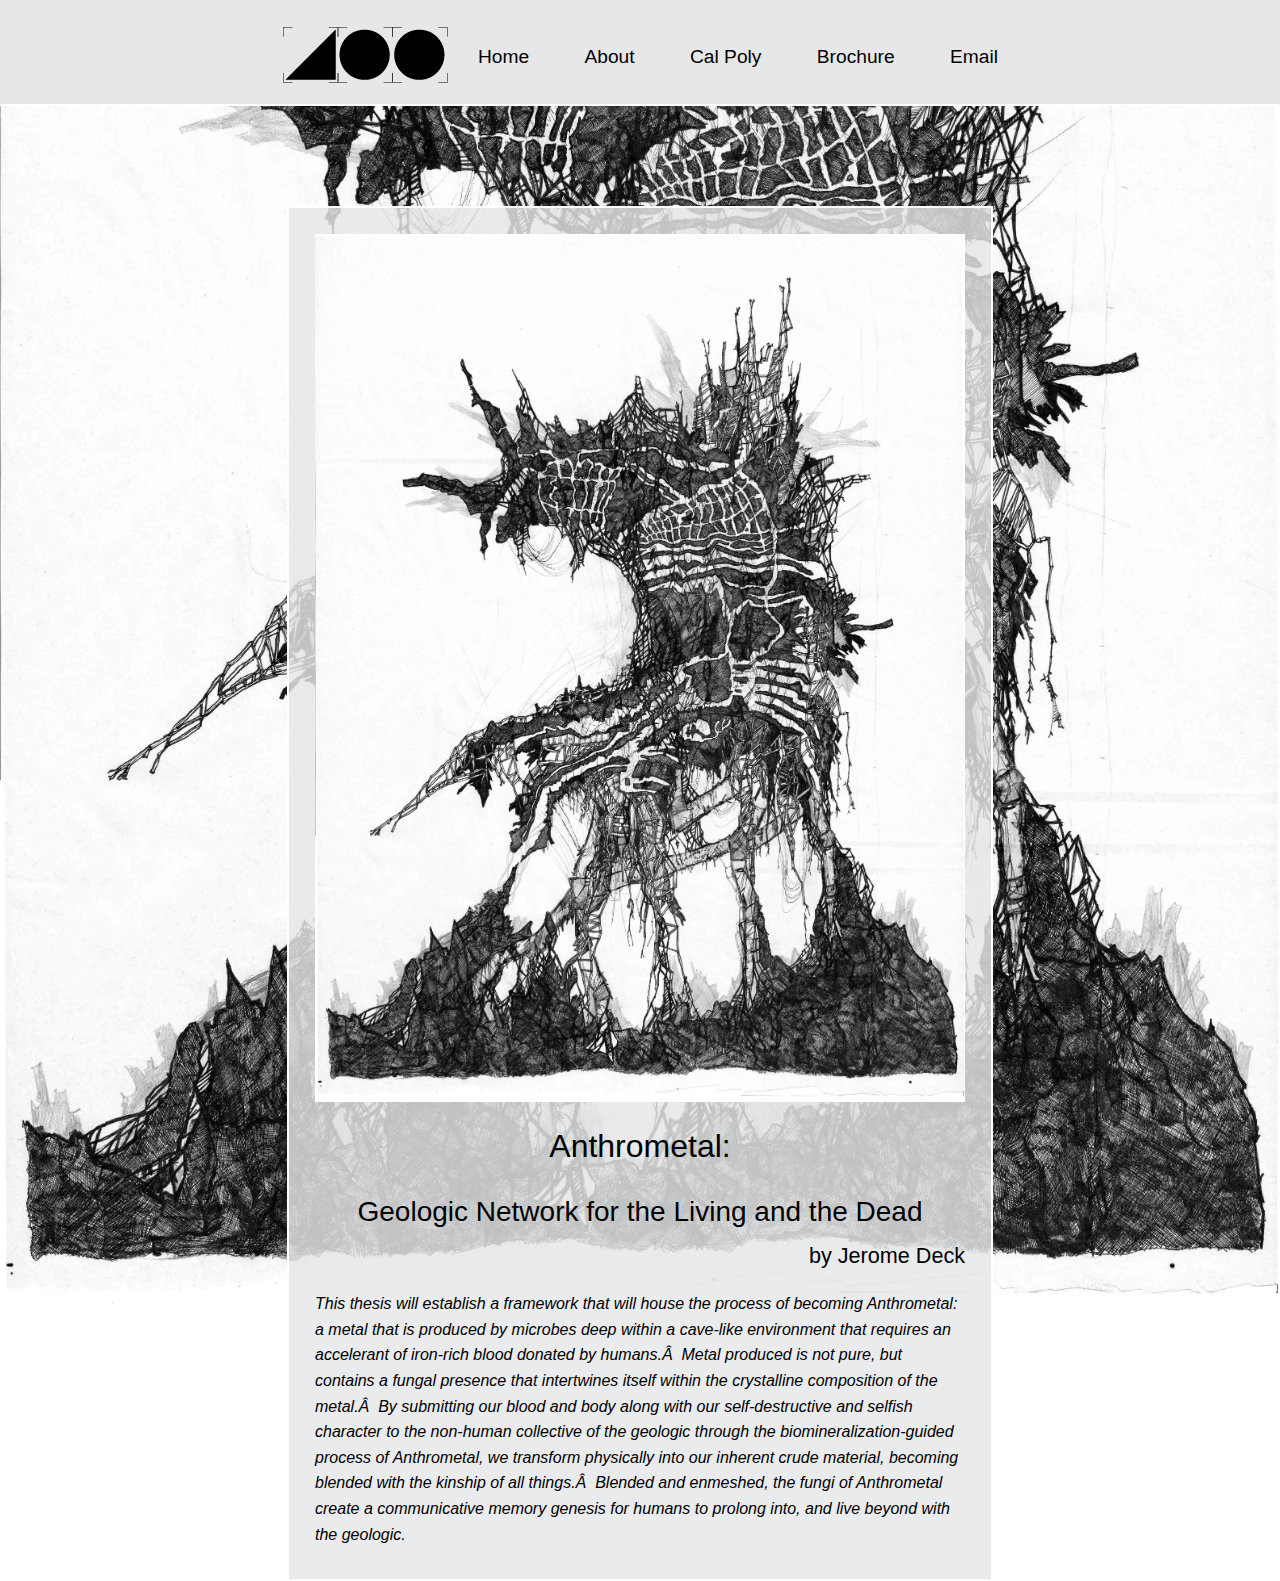
<file: Proj_Jerome.html>
<!DOCTYPE HTML>
<html>

    <link rel="stylesheet" 
    type="text/css"
    href="styles-contact.css">

    



<head>

<meta charset=”UTF-8”>

<!-- THE TITLE WILL APPEAR IN THE BROWSER WINDOW OR TAB -->
<title>My FOCO SLO</title>

</head>
    

<body style="background-image: url(images/Proj_Jerome/Jerome.jpg);
            background-attachment: scroll;">
    

    <div class="top">

        <nav>
            <ul>
                <li><img id="logo1x"
                src="images/S400 Logo Small.png"
                alt="Studio 400 Logo Small"></li>
                <li><a href="index.html">Home</a></li>
                <li><a href="about.html">About</a></li>
                <li><a href="http://www.calpoly.edu">Cal Poly</a></li>
                <li><a href="foco-brochure.pdf">Brochure</a></li>
                <li><a href="mailto:ldrewett@calpoly.edu">Email</a></li>
            </ul>
        </nav>

    </div>

    <div class="center">

        

        <img id="Logo"
        src="images/Proj_Jerome/Jerome.jpg"
        alt="Sing Studio logo image"
        width="100%">
        <h1>Anthrometal:
        <h2>Geologic Network for the Living and the Dead</h2>
        <h3 style="text-align: right;">by Jerome Deck</h3>
        <p>This thesis will establish a framework that will house the process of becoming Anthrometal: a metal that is produced by microbes deep within a cave-like environment that requires an accelerant of iron-rich blood donated by humans.  Metal produced is not pure, but contains a fungal presence that intertwines itself within the crystalline composition of the metal.  By submitting our blood and body along with our self-destructive and selfish character to the non-human collective of the geologic through the biomineralization-guided process of Anthrometal, we transform physically into our inherent crude material, becoming blended with the kinship of all things.  Blended and enmeshed, the fungi of Anthrometal create a communicative memory genesis for humans to prolong into, and live beyond with the geologic.</p>

        
    </div> <!-- end of center div -->

   


</body>

</html>
</file>
<file: styles-contact.css>
/*This is my 377 FoCo Web Page Project using Eric Meyer's reset at the top of my page -- your CSS starts on line 56 */



/* http://meyerweb.com/eric/tools/css/reset/ 
   v2.0 | 20110126
   License: none (public domain)
*/

html, body, div, span, applet, object, iframe,
h1, h2, h3, h4, h5, h6, p, blockquote, pre,
a, abbr, acronym, address, big, cite, code,
del, dfn, em, img, ins, kbd, q, s, samp,
small, strike, strong, sub, sup, tt, var,
b, u, i, center,
dl, dt, dd, ol, ul, li,
fieldset, form, label, legend,
table, caption, tbody, tfoot, thead, tr, th, td,
article, aside, canvas, details, embed, 
figure, figcaption, footer, header, hgroup, 
menu, nav, output, ruby, section, summary,
time, mark, audio, video {
	margin: 0;
	padding: 0;
	border: 0;
	font-size: 100%;
	font: inherit;
	vertical-align: baseline;
}
/* HTML5 display-role reset for older browsers */
article, aside, details, figcaption, figure, 
footer, header, hgroup, menu, nav, section {
	display: block;
}
body {
	line-height: 1;
}
ol, ul {
	list-style: none;
}
blockquote, q {
	quotes: none;
}
blockquote:before, blockquote:after,
q:before, q:after {
	content: '';
	content: none;
}
table {
	border-collapse: collapse;
	border-spacing: 0;
}



/* ---------- This is the beginning of my 377 FoCo Web Page Project ------------ */

html, body {
  height: 100%;
  width: 100%;
  padding: 0;
  margin: 0;
  background-size: cover;
  background-repeat: no-repeat;
  background-attachment: fixed;
  background-position: center;
}



.top {
	align-content: top;
	padding: 1%;
    margin: auto;
 	background: #e6e7e8; /*this uses opacity of 75% for the background color*/
	text-align: center;
	vertical-align: top;
	border-bottom: 2px solid white;
	width: 100%;
}

.center {
    width: 650px;
	padding: 2%;
    margin: 100px auto;
 	background: #e6e7e8d3; /*this uses opacity of 75% for the background color*/
	text-align: center;
	border: 2px solid white;
}

.content {
    width: 1000px;
	padding: 2%;
    margin: 100px auto;
 	background: #e6e7e8d3; /*this uses opacity of 75% for the background color*/
	text-align: center;
	border: 2px solid white;
}

.students {
	font-family: niveau-grotesk, sans-serif;
	font-size: 1em;
	font-style: italic;
	line-height: 25px;
    width: 650px;
	padding: 2%;
    margin: 100px auto;
 	background: #e6e7e8d3; /*this uses opacity of 75% for the background color*/
	text-align: center;
	border: 2px solid white;
	text-align: left;
}


.right {
	display: inline-block;
	align-content: right;
	width: 450px;
}

.left {
	display: inline-block;
	align-content: left;
	text-align: right;
	width: 175px;
	padding-right: 5px;
}
   
#logo2x {
    margin-bottom: 25px;
	padding-bottom: 25px;
	text-align: center;
}

#logo1x {
	text-align: left;
}

#content {
    margin-bottom: 25px;
	padding-bottom: 25px;
	text-align: center;
	width: 24%;
	display: inline;
	padding: 0%;
}

#render {
    margin-bottom: 15px;
	padding-bottom: 25px;
	text-align: center;
	width: 100%;
	display: inline;
	padding: 0%;
	background-color: white;
}

#diagram {
	margin-bottom: 25px;
	padding-bottom: 25px;
	text-align: center;
	width: 16%;
	display: inline;
	padding: 0%;
}

h1 {
	/* FONT-FAMILY GOES HERE CHOOSE FROM TYPEKIT OR GOOGLE FONTS */
	font-family: niveau-grotesk, sans-serif;
	font-style: normal;
	font-weight: 400;
	font-size: 2em;
    margin-top: 0px auto 25px auto;
	margin-bottom: 15px;
	padding-top: 25px;
	padding-bottom: 15px;
    color: rgb(0, 0, 0);
}

h2 {
	/* FONT-FAMILY GOES HERE CHOOSE FROM TYPEKIT OR GOOGLE FONTS */
	font-family: niveau-grotesk, sans-serif;
	font-size: 1.75em;
    line-height: 1.4;
    color: rgb(0, 0, 0);
    padding: 0px 0px;
    margin: 5px auto 10px auto;
}

h3 {
	/* FONT-FAMILY GOES HERE CHOOSE FROM TYPEKIT OR GOOGLE FONTS */
	font-family: niveau-grotesk, sans-serif;
	font-size: 1.35em;
    line-height: 1.4;
    color: rgb(0, 0, 0);
    padding: 0px 0px;
    margin: 0px auto 20px auto;
	text-align: left;
}

p {
	/* FONT-FAMILY GOES HERE CHOOSE FROM TYPEKIT OR GOOGLE FONTS */
	font-family: niveau-grotesk, sans-serif;
	font-size: 1em;
	font-style: italic;
    line-height: 1.6;
    color: rgb(0, 0, 0);
	text-align: left;
	margin-bottom: 1%;
}

ul a {
	text-decoration: none;
	color: black;
	display: block;
}

nav {

	font-family: niveau-grotesk, sans-serif;
	font-style: normal;
	font-weight: 400;
	font-size: 1.2em;
	width: 800px;
	margin: 0 auto;
	border-width: 3px;
	text-align: center;
	margin-top: .5em;
	vertical-align: top;
}

nav li {
	display: inline-block;
	vertical-align: middle;
} 

nav a {
	display: inline-block;
	vertical-align: mid;
	padding:25px;
	color: rgb(0, 0, 0);
	text-decoration: none;
}

a:hover {
	color: rgb(255, 255, 255);
	background-color: rgb(0, 0, 0);
	display: inline-block;
}
</file>
